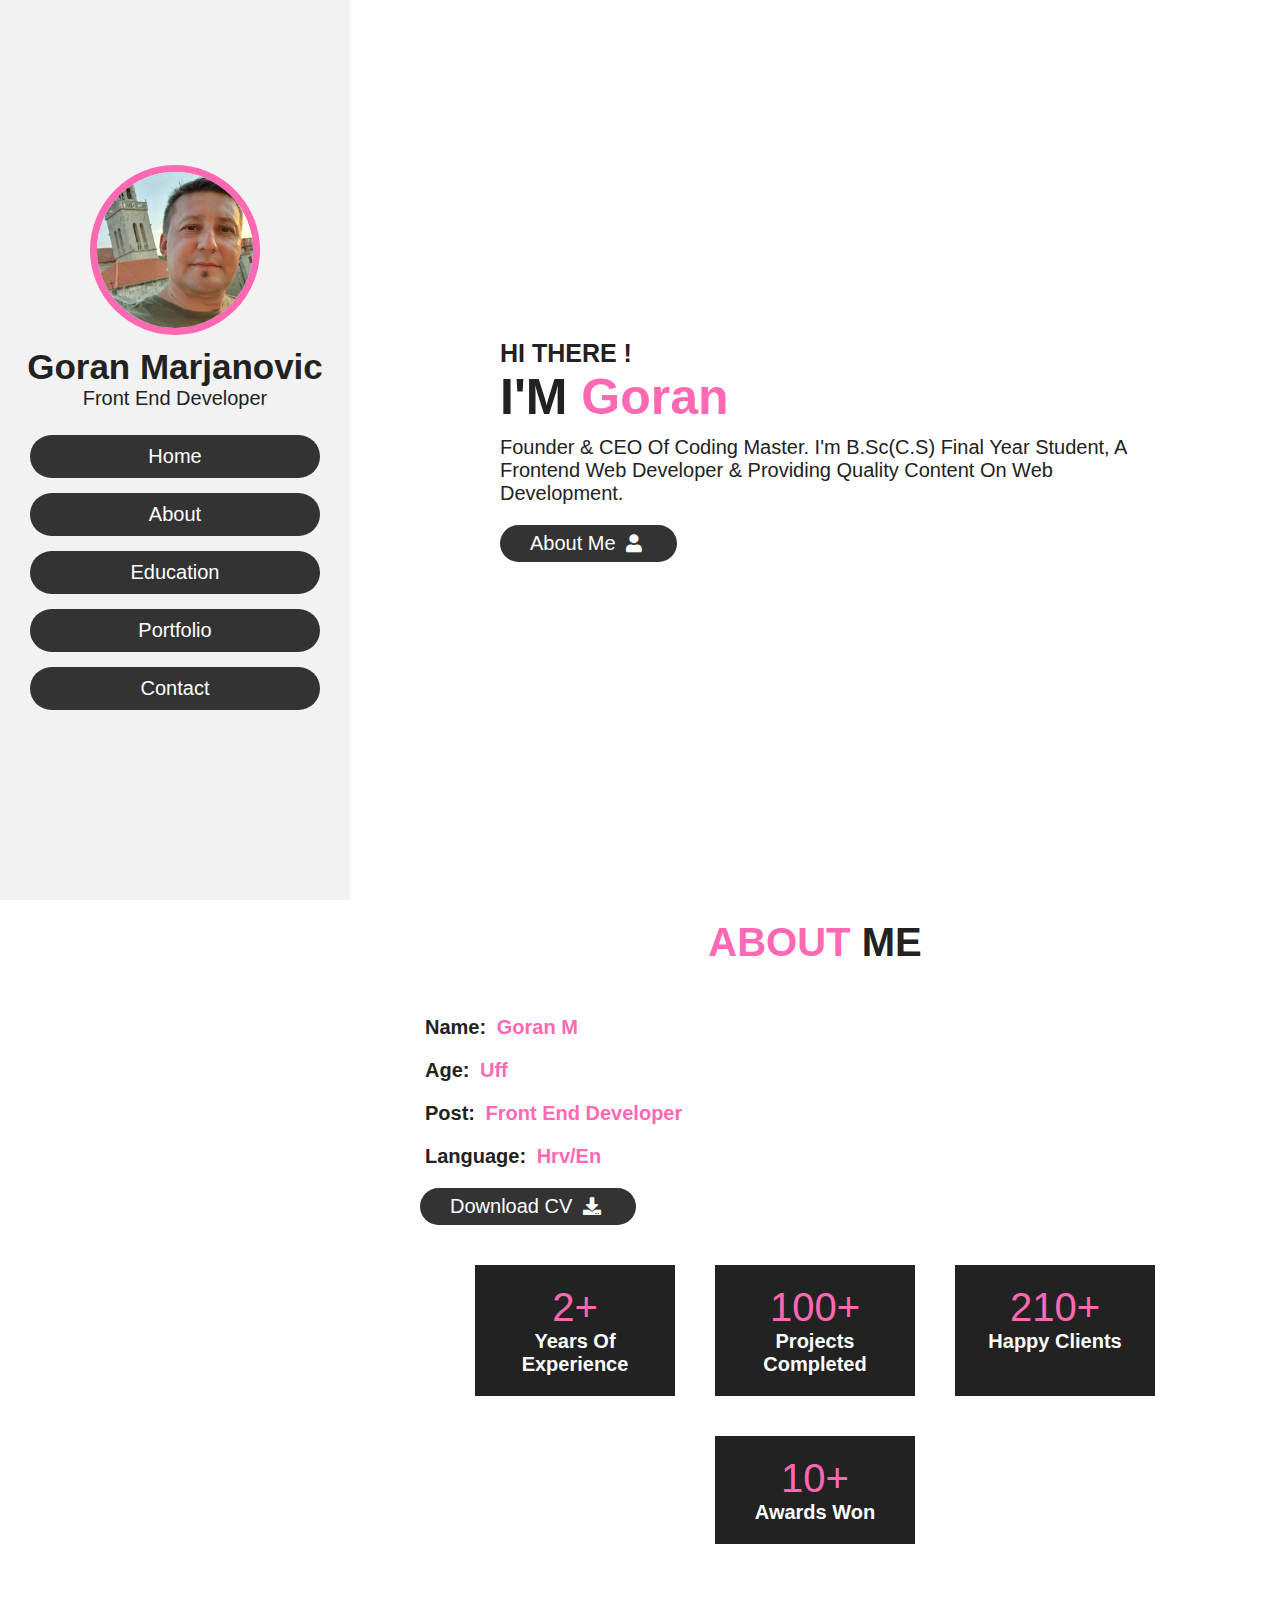
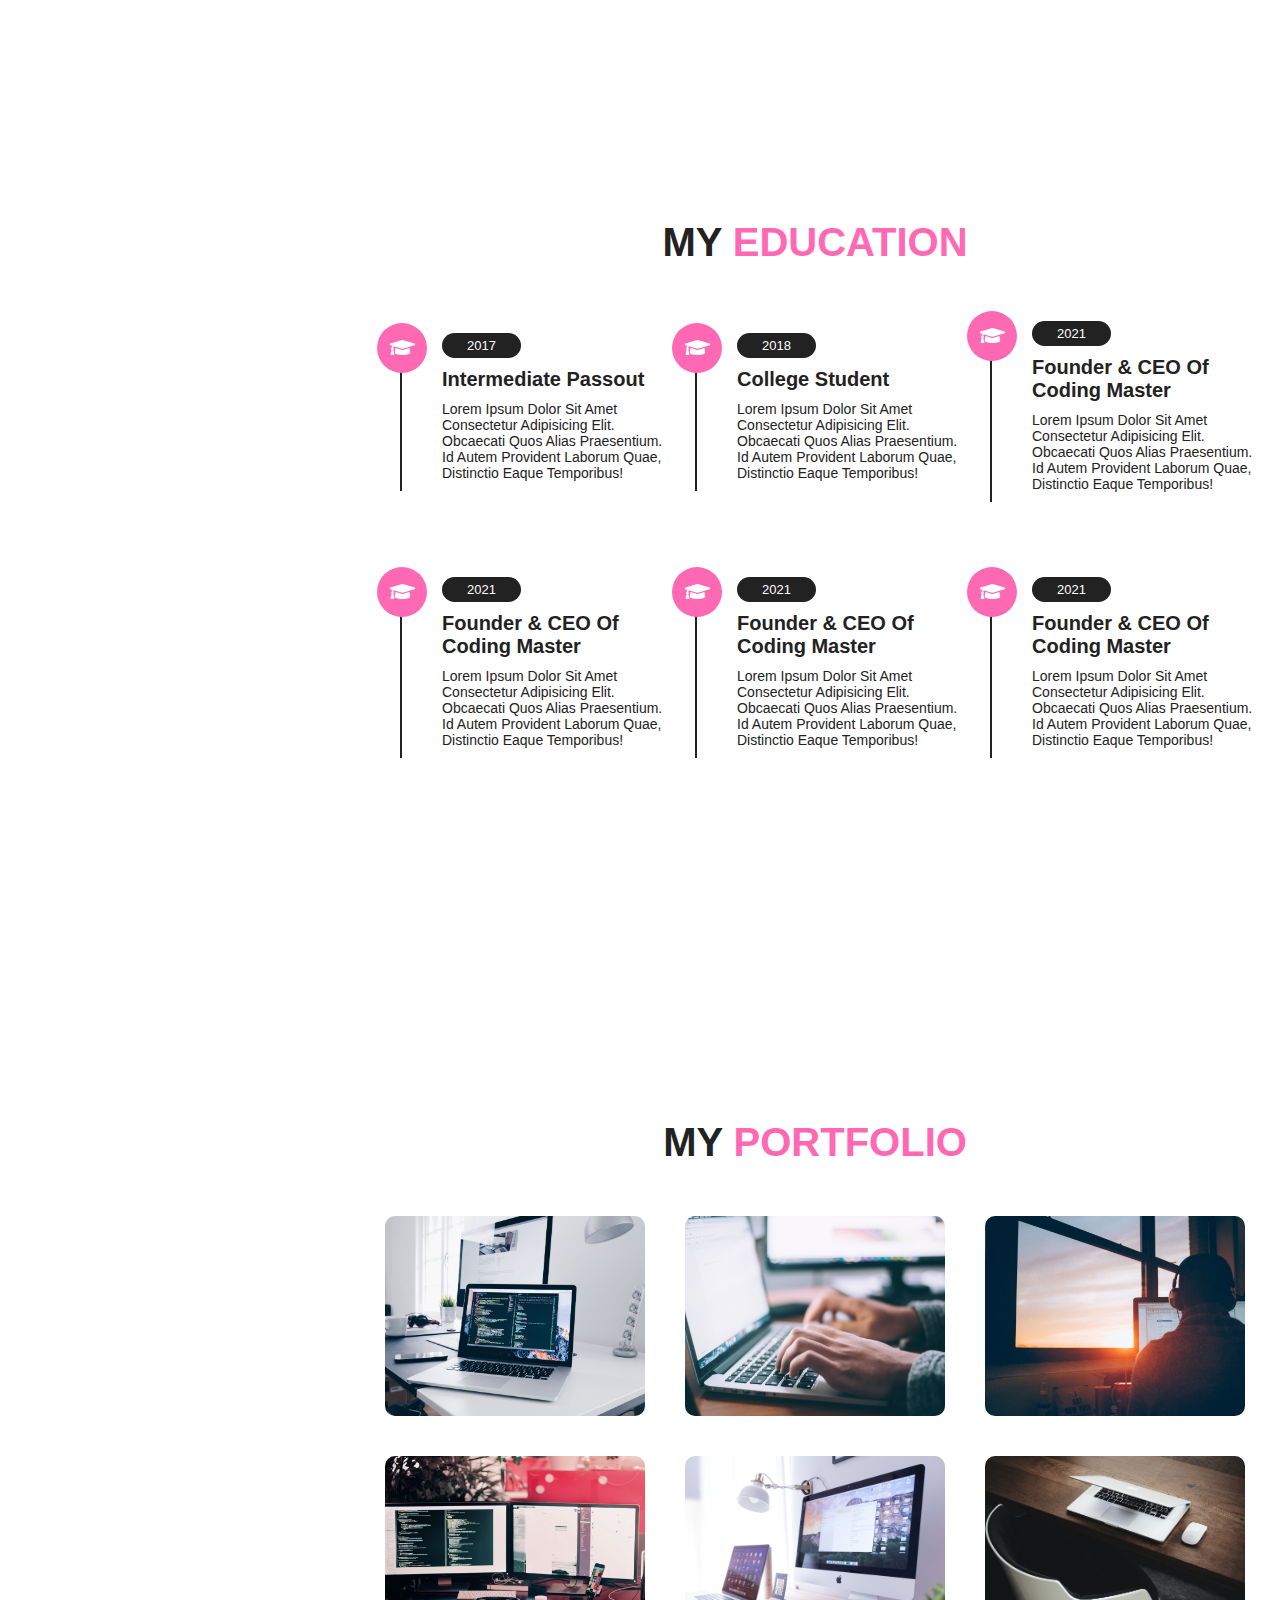
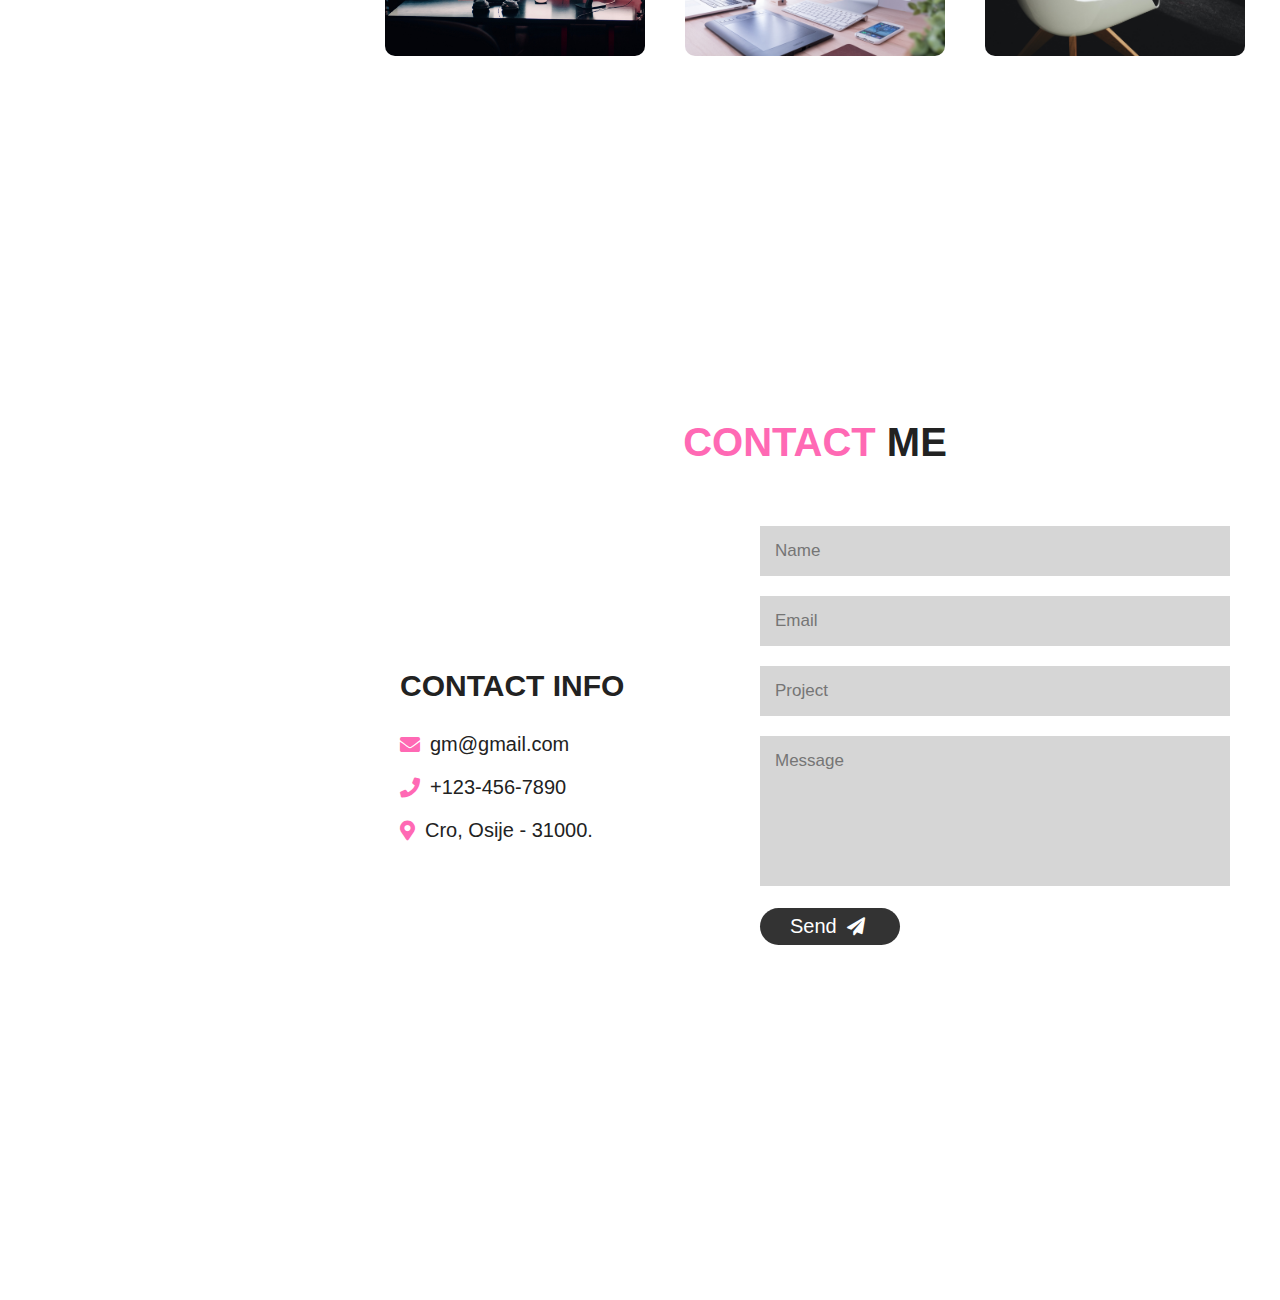
<file: index2.html>
<!DOCTYPE html>
<html lang="en">

<head>
    <meta charset="UTF-8">
    <meta name="viewport" content="width=device-width, initial-scale=1.0">
    <title>Responsive personal portfolio website design tutorial</title>

    <!-- font awesome cdn link  -->
    <link rel="stylesheet" href="https://cdnjs.cloudflare.com/ajax/libs/font-awesome/5.15.2/css/all.min.css">

    <!-- custom css file link  -->
    <link rel="stylesheet" href="./css/style2.css">

</head>

<body>

    <!-- Header Section Starts -->

    <header>
        <div class="user">
            <img src="./img/profile.jpg" alt="profile picture">
            <h3 class="name">Goran Marjanovic</h3>
            <p class="post">Front End Developer</p>
        </div>

        <nav class="navbar">
            <ul>
                <li><a href="#home">Home</a></li>
                <li><a href="#about">About</a></li>
                <li><a href="#education">Education</a></li>
                <li><a href="#portfolio">Portfolio</a></li>
                <li><a href="#contact">Contact</a></li>
            </ul>
        </nav>
    </header>

    <!-- Header Section Ends -->

    <div id="menu" class="fa fa-bars"></div>

    <!-- Home Section Starts -->

    <section class="home" id="home">

        <h3>HI THERE !</h3>
        <h1>I'M <span>Goran</span></h1>
        <p>Founder & CEO of Coding Master. I'm B.Sc(C.S) Final Year Student, a Frontend Web Developer & providing
            quality content on web development.</p>
        <a href="#about"><button class="btn">About Me <i class="fas fa-user"></i></button></a>
    </section>

    <!-- Home Section Ends -->

    <!-- About Section Starts -->

    <section class="about" id="about">

        <h1 class="heading"><span>About</span> Me</h1>

        <div class="row">
            <div class="info">
                <h3><span>Name: </span>Goran M</h3>
                <h3><span>Age: </span>uff</h3>
                <h3><span>Post: </span>Front End Developer</h3>
                <h3><span>Language: </span>Hrv/En</h3>
                <a href="#">
                    <button class="btn">Download CV <i class="fas fa-download"></i></button>
                </a>
            </div>

            <div class="counter">
                <div class="box">
                    <span>2+</span>
                    <h3>Years of Experience</h3>
                </div>
                <div class="box">
                    <span>100+</span>
                    <h3>Projects Completed</h3>
                </div>
                <div class="box">
                    <span>210+</span>
                    <h3>Happy Clients</h3>
                </div>
                <div class="box">
                    <span>10+</span>
                    <h3>Awards Won</h3>
                </div>

            </div>
        </div>
    </section>

    <!-- About Section Ends -->

    <!-- Education Section Starts -->

    <section class="education" id="education">
        <h1 class="heading">My <span>Education</span></h1>
        <div class="box-container">

            <div class="box">
                <i class="fas fa-graduation-cap"></i>
                <span>2017</span>
                <h3>Intermediate Passout</h3>
                <p>Lorem ipsum dolor sit amet consectetur adipisicing elit. Obcaecati quos alias praesentium. Id autem
                    provident laborum quae, distinctio eaque temporibus!</p>
            </div>

            <div class="box">
                <i class="fas fa-graduation-cap"></i>
                <span>2018</span>
                <h3>College Student</h3>
                <p>Lorem ipsum dolor sit amet consectetur adipisicing elit. Obcaecati quos alias praesentium. Id autem
                    provident laborum quae, distinctio eaque temporibus!</p>
            </div>

            <div class="box">
                <i class="fas fa-graduation-cap"></i>
                <span>2021</span>
                <h3>Founder & CEO of Coding Master</h3>
                <p>Lorem ipsum dolor sit amet consectetur adipisicing elit. Obcaecati quos alias praesentium. Id autem
                    provident laborum quae, distinctio eaque temporibus!</p>
            </div>

            <div class="box">
                <i class="fas fa-graduation-cap"></i>
                <span>2021</span>
                <h3>Founder & CEO of Coding Master</h3>
                <p>Lorem ipsum dolor sit amet consectetur adipisicing elit. Obcaecati quos alias praesentium. Id autem
                    provident laborum quae, distinctio eaque temporibus!</p>
            </div>

            <div class="box">
                <i class="fas fa-graduation-cap"></i>
                <span>2021</span>
                <h3>Founder & CEO of Coding Master</h3>
                <p>Lorem ipsum dolor sit amet consectetur adipisicing elit. Obcaecati quos alias praesentium. Id autem
                    provident laborum quae, distinctio eaque temporibus!</p>
            </div>

            <div class="box">
                <i class="fas fa-graduation-cap"></i>
                <span>2021</span>
                <h3>Founder & CEO of Coding Master</h3>
                <p>Lorem ipsum dolor sit amet consectetur adipisicing elit. Obcaecati quos alias praesentium. Id autem
                    provident laborum quae, distinctio eaque temporibus!</p>
            </div>

        </div>
    </section>

    <!-- Education Section Ends -->

    <!-- Portfolio Section Starts -->

    <section class="portfolio" id="portfolio">
        <h1 class="heading">My <span>Portfolio</span></h1>

        <div class="box-container">

            <div class="box">
                <img src="./img/1.jpg" alt="">
            </div>

            <div class="box">
                <img src="./img/2.jpg" alt="">
            </div>

            <div class="box">
                <img src="./img/3.jpg" alt="">
            </div>

            <div class="box">
                <img src="./img/4.jpg" alt="">
            </div>

            <div class="box">
                <img src="./img/5.jpg" alt="">
            </div>

            <div class="box">
                <img src="./img/6.jpg" alt="">
            </div>
        </div>
    </section>

    <!-- Portfolio Section Ends -->

    <!-- Contact Section Starts -->

    <section class="contact" id="contact">

        <h1 class="heading"> <span>contact</span> me </h1>

        <div class="row">

            <div class="content">

                <h3 class="title">contact info</h3>

                <div class="info">
                    <h3> <i class="fas fa-envelope"></i> gm@gmail.com </h3>
                    <h3> <i class="fas fa-phone"></i> +123-456-7890 </h3>
                    <h3> <i class="fas fa-map-marker-alt"></i> Cro, Osije - 31000. </h3>
                </div>

            </div>

            <form action="">

                <input type="text" placeholder="name" class="box">
                <input type="email" placeholder="email" class="box">
                <input type="text" placeholder="project" class="box">
                <textarea name="" id="" cols="30" rows="10" class="box message" placeholder="message"></textarea>
                <button type="submit" class="btn"> send <i class="fas fa-paper-plane"></i> </button>

            </form>

        </div>
    </section>

    <!-- Contact Section Ends -->


    <!-- jquery cdn link  -->

    <script src="https://cdnjs.cloudflare.com/ajax/libs/jquery/3.6.0/jquery.min.js"></script>

    <!-- custom js file link  -->
    <script src="./js/script.js"></script>


</body>

</html>
</file>
<file: css/style2.css>
:root {
    --color: hotpink;
}
* {
    font-family: Arial, Helvetica, sans-serif;
    margin: 0;
    padding: 0;
    box-sizing: border-box;
    text-decoration: none;
    outline: none;
    border: none;
    text-transform: capitalize;
    transition: all .2s linear;
}
*::selection {
    background: var(--color);
    color: #333;
}
html {
    font-size: 62.5%;
    overflow-x: hidden;
    scroll-behavior: smooth;
}
html::-webkit-scrollbar {
    width: 1.4rem;
}
html::-webkit-scrollbar-track {
    background: #222;
}
html::-webkit-scrollbar-thumb {
    background: var(--color);
}
body {
    background: #fff;
    overflow-x: hidden;
    padding-left: 35rem;
}
section {
    min-height: 100vh;
    padding: 1rem;
}
.btn {
    padding: .7rem 3rem;
    background: #333;
    color: #fff;
    cursor: pointer;
    margin-top: 1rem;
    font-size: 2rem;
    border-radius: 5rem;
}
.btn i {
    padding: 0 .5rem;
    font-size: 1.8rem;
}
.btn:hover {
    background: var(--color);
}
.heading {
    text-align: center;
    margin: 0 6rem;
    text-transform: uppercase;
    font-size: 4rem;
    padding: 1rem;
    border-bottom: .1rem solid #fff4;
    color: #222;
    font-weight: 600;
}
.heading span {
    color: var(--color);
    text-transform: uppercase;
    font-weight: 600;
}
/* Header Section */

header {
    position: fixed;
    top: 0;
    left: 0;
    z-index: 1000;
    height: 100%;
    width: 35rem;
    background: #f2f2f2;
    display: flex;
    align-items: center;
    justify-content: center;
    flex-flow: column;
    text-align: center;
}
header .user img {
    height: 17rem;
    width: 17rem;
    border-radius: 50%;
    object-fit: cover;
    margin-bottom: 1rem;
    border: .7rem solid var(--color);
}
header .user .name {
    font-size: 3.5rem;
    color: #222;
}
header .user .post {
    font-size: 2rem;
    color: #222;
}
header .navbar {
    width: 100%;
}
header .navbar ul {
    list-style: none;
    padding: 1rem 3rem;
}
header .navbar ul li a {
    display: block;
    padding: 1rem;
    margin: 1.5rem 0;
    background: #333;
    color: #fff;
    font-size: 2rem;
    border-radius: 5rem;
}
header .navbar ul li a:hover {
    background: var(--color);
}
#menu {
    position: fixed;
    top: 2rem;
    right: 2rem;
    background: #333;
    color: #fff;
    cursor: pointer;
    font-size: 2.5rem;
    padding: 1rem 1.5rem;
    z-index: 1000;
    display: none;
}

/* Home Section Starts */

.home {
    display: flex;
    justify-content: center;
    flex-flow: column;
    padding: 0 15rem;
}
.home h3 {
    font-size: 2.5rem;
    color: #222;
}
.home h1 {
    font-size: 5rem;
    color: #222;
}
.home h1 span {
    color: var(--color);
}
.home p {
    font-size: 2rem;
    color: #222;
    padding: 1rem 0;
}

/* Home Section Ends */

/* About Section Starts */

.about .row {
    display: flex;
    align-items: center;
    justify-content: center;
    flex-wrap: wrap;
    padding: 1rem 0;
}
.about .row .info {
    flex: 1 1 48rem;
    padding: 2rem 1rem;
    padding-left: 6rem;
}
.about .row .info h3 {
    font-size: 2rem;
    color: var(--color);
    font-weight: bold;
    padding: 1rem 0;
}
.about .row .info h3 span {
    color: #222;
    padding: 0 .5rem;
}
.about .row .counter {
    flex: 1 1 48rem;
    display: flex;
    justify-content: center;
    flex-wrap: wrap;
}
.about .row .counter .box {
    width: 20rem;
    background: #222;
    text-align: center;
    padding: 2rem;
    margin: 2rem;
}
.about .row .counter .box span {
    font-size: 4rem;
    color: var(--color);
}
.about .row .counter .box h3 {
    font-size: 2rem;
    color: #fff;
}

/* About Section Starts */

/* Education Section Starts */

.education .box-container {
    display: flex;
    align-items: center;
    justify-content: space-between;
    flex-wrap: wrap;
    padding: 1rem 0;
    padding-left: 3rem;
}
.education .box-container .box {
    width: 27rem;
    margin: 4rem 1rem;
    padding-left: 4rem;
    border-left: .2rem solid #222;
    position: relative;
}
.education .box-container .box span {
    font-size: 1.3rem;
    background: #222;
    color: #fff;
    border-radius: 5rem;
    padding: .5rem 2.5rem;
}
.education .box-container .box h3 {
    font-size: 2rem;
    color: #222;
    padding-top: 1.5rem;
}
.education .box-container .box p {
    font-size: 1.4rem;
    color: #222;
    padding: 1rem 0;
}
.education .box-container .box i {
    position: absolute;
    top: -1.5rem;
    left: -2.5rem;
    height: 5rem;
    width: 5rem;
    border-radius: 50%;
    line-height: 5rem;
    color: #fff;
    text-align: center;
    font-size: 2rem;
    background: var(--color);
}

/* Education Section Ends */

/* Portfolio Section Starts */

.portfolio .box-container {
    display: flex;
    align-items: center;
    justify-content: center;
    flex-wrap: wrap;
    padding: 2rem 0;
}
.portfolio .box-container .box {
    height: 20rem;
    width: 26rem;
    border-radius: 1rem;
    margin: 2rem;
    overflow: hidden;
    cursor: pointer;
}
.portfolio .box-container .box img {
    height: 100%;
    width: 100%;
    object-fit: cover;
}
.portfolio .box-container .box:hover img {
    transform: scale(1.2);
}

/* Portfolio Section Ends */

/* Contact Section Starts */

.contact .row {
    display: flex;
    align-items: center;
    justify-content: center;
    flex-wrap: wrap;
}
.contact .row .content {
    flex: 1 1 30rem;
    padding: 4rem;
    padding-bottom: 0;
}
.contact .row form {
    flex: 1 1 45rem;
    padding: 2rem;
    margin: 2rem;
    margin-bottom: 4rem;
}
.contact .row form .box {
    padding: 1.5rem;
    margin: 1rem 0;
    background: #3333;
    color: #222;
    text-transform: none;
    font-size: 1.7rem;
    width: 100%;
}
.contact .row form .box::placeholder {
    text-transform: capitalize;
}
.contact .row form .message {
    height: 15rem;
    resize: none;
}
.contact .row .content .title {
    text-transform: uppercase;
    color: #222;
    font-size: 3rem;
    padding-bottom: 2rem;
}
.contact .row .content .info h3 {
    display: flex;
    align-items: center;
    font-size: 2rem;
    text-transform: none;
    color: #222;
    padding: 1rem 0;
    font-weight: normal;
}
.contact .row .content .info h3 i {
    padding-right: 1rem;
    color: var(--color);
}

/* Contact Section Ends */

/* Media Queries */

 @media (max-width:1200px) {
     html {
         font-size: 55%;
     }
     .home {
         padding: 1rem 4rem;
     }
 }
 @media (max-width:991px) {
     header {
         left: -120%;
     }
     #menu {
         display: block;
     }
     header.toggle {
         left: 0%;
     }
     body {
         padding: 0;
     }
 }
 @media (max-width:768px) {
     html {
         font-size: 50%;
     }
 }
@media (max-width:400px) {
    header {
        width: 100vw;
    }
    .heading {
        margin: 0 3rem;
    }
    .about .row .counter .box {
        width: 100%;
    }
    .education .box-container .box {
        width: 100%;
    }
    .portfolio .box-container .box {
        width: 100%;
    }
    .contact .row form {
        margin: 3rem 0;
    }
}
</file>
